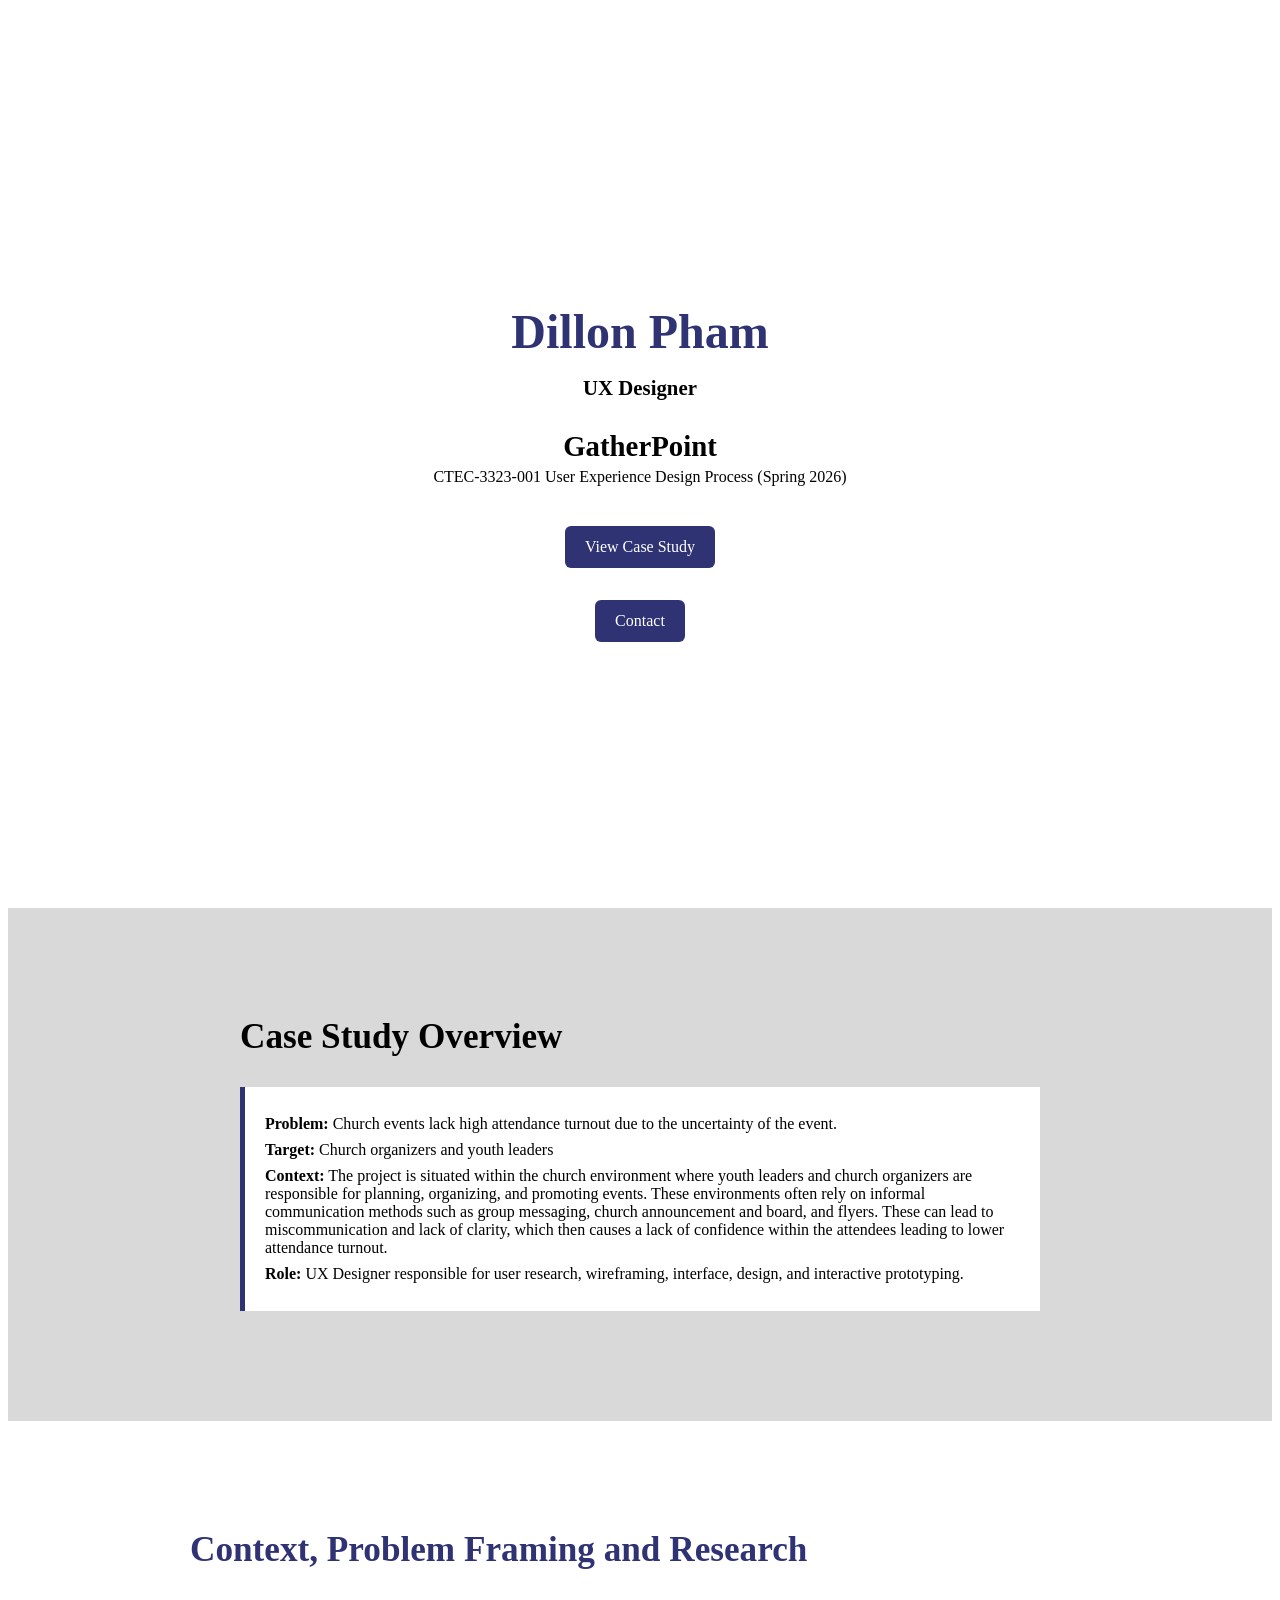
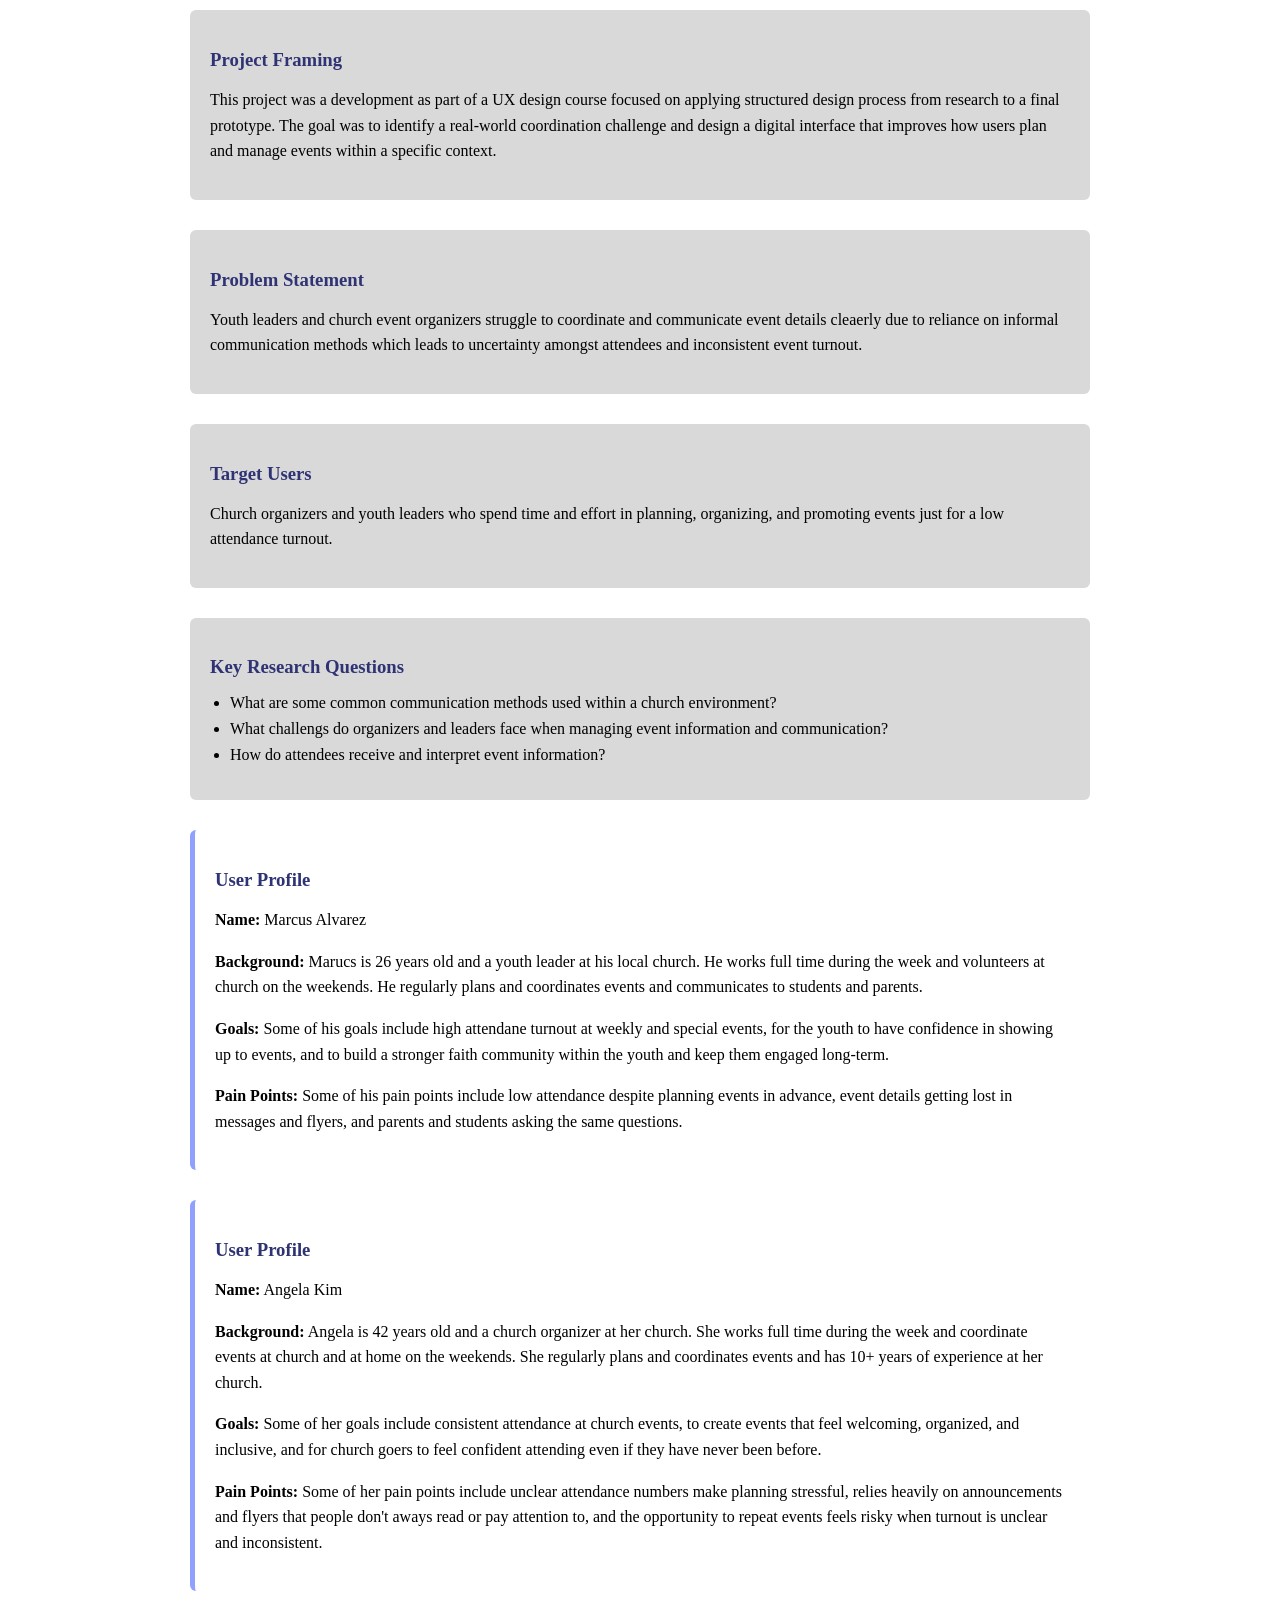
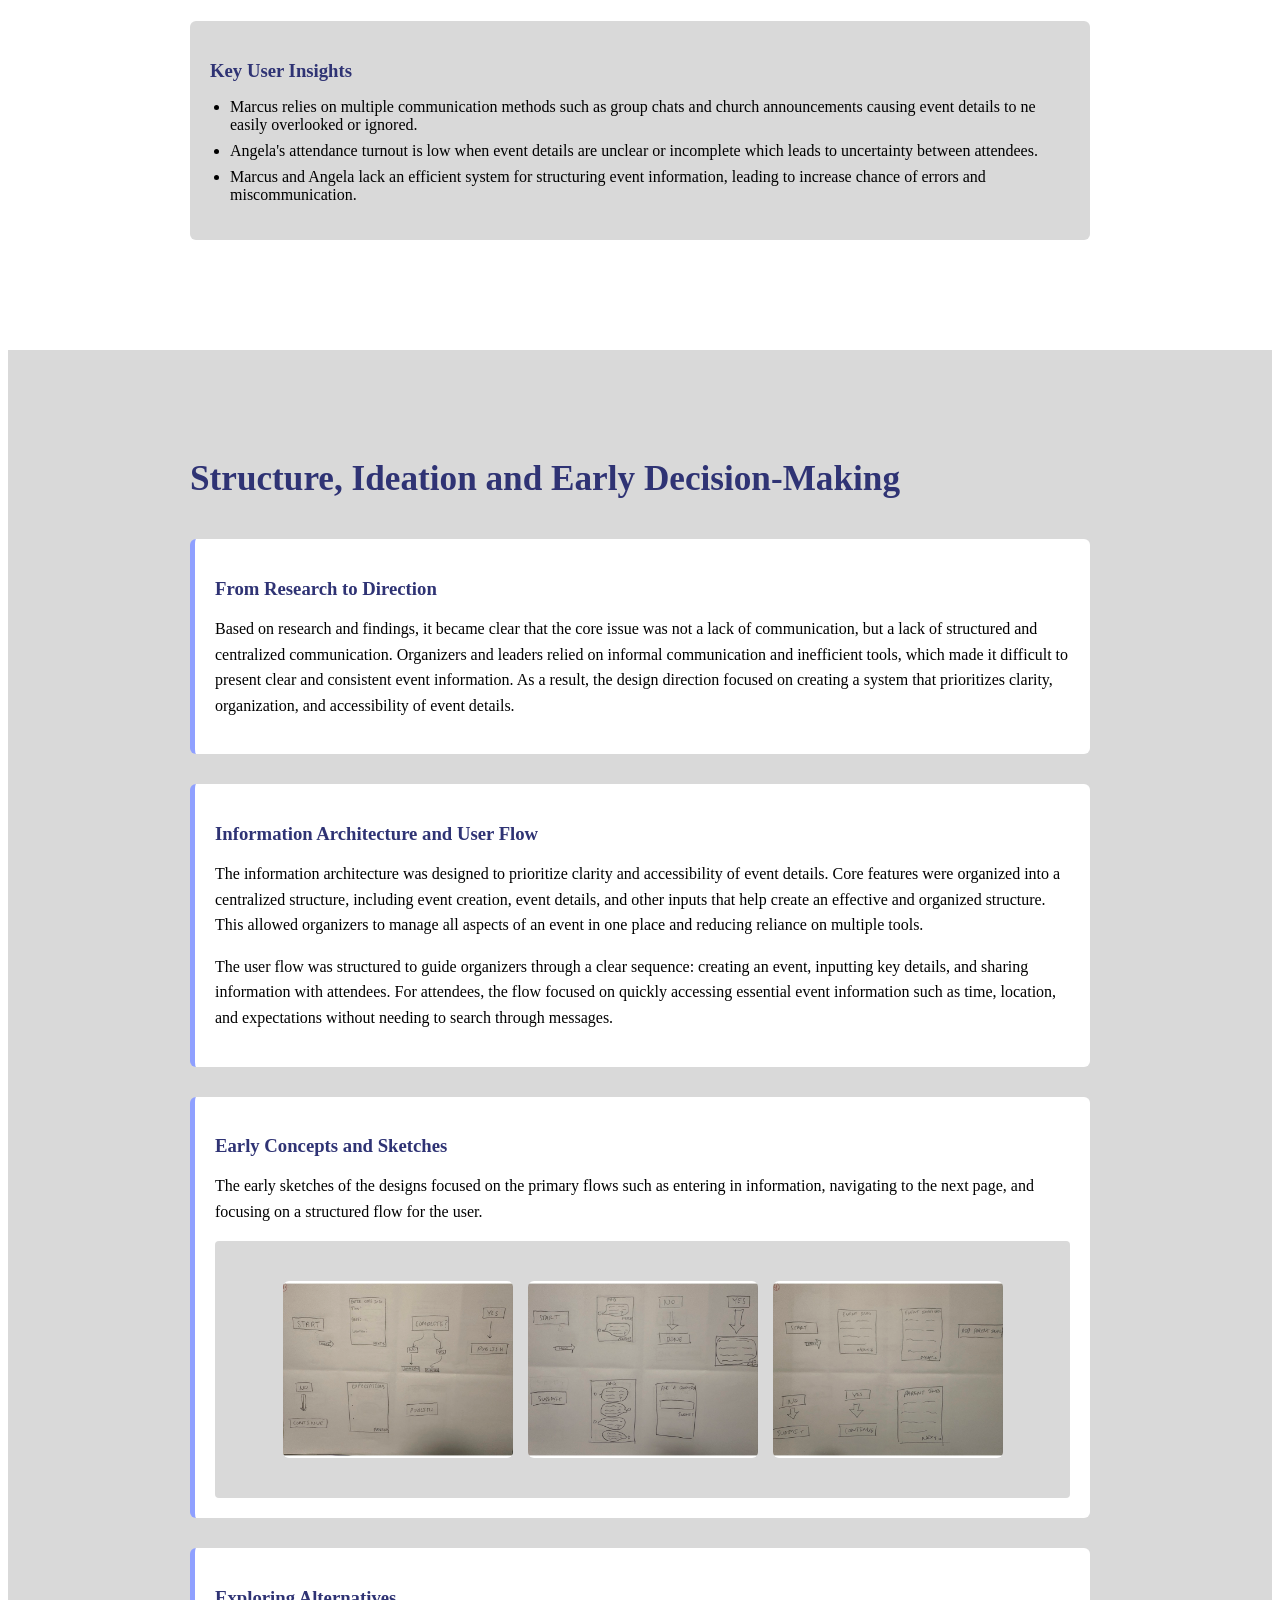
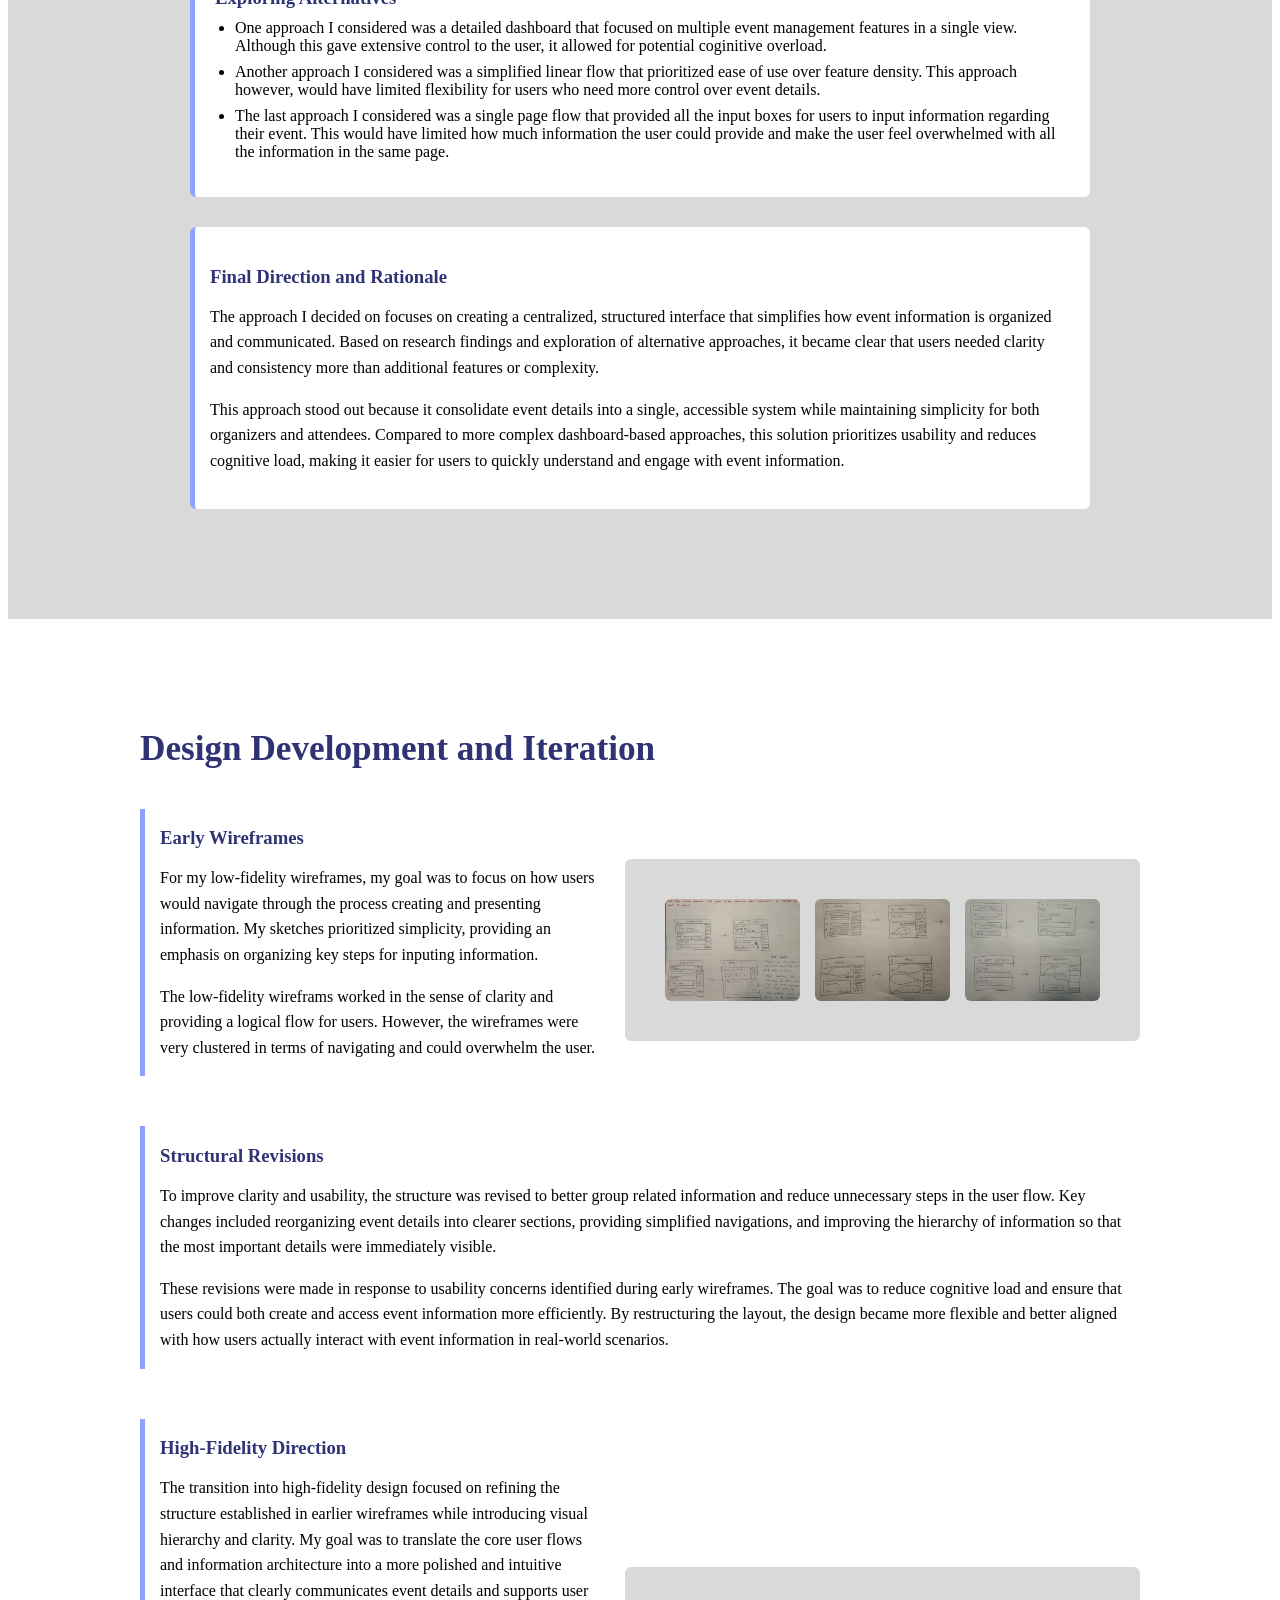
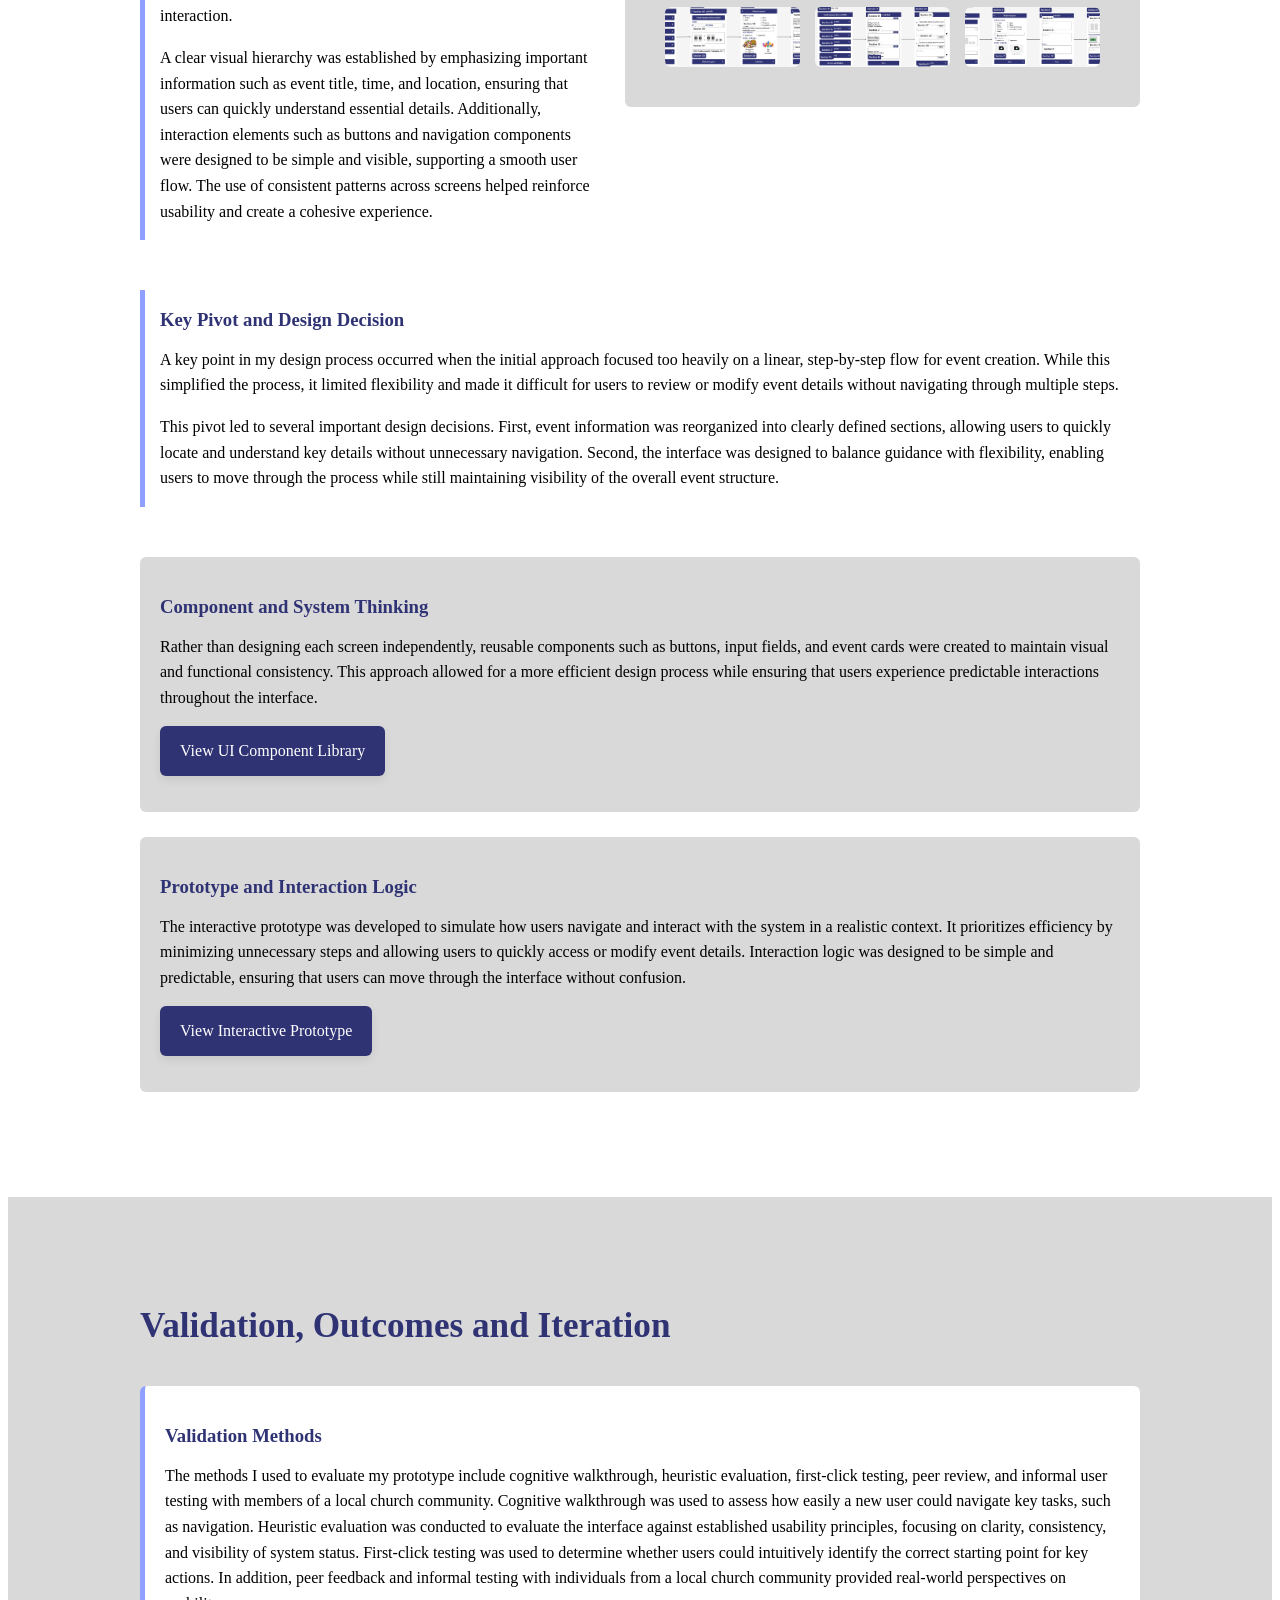
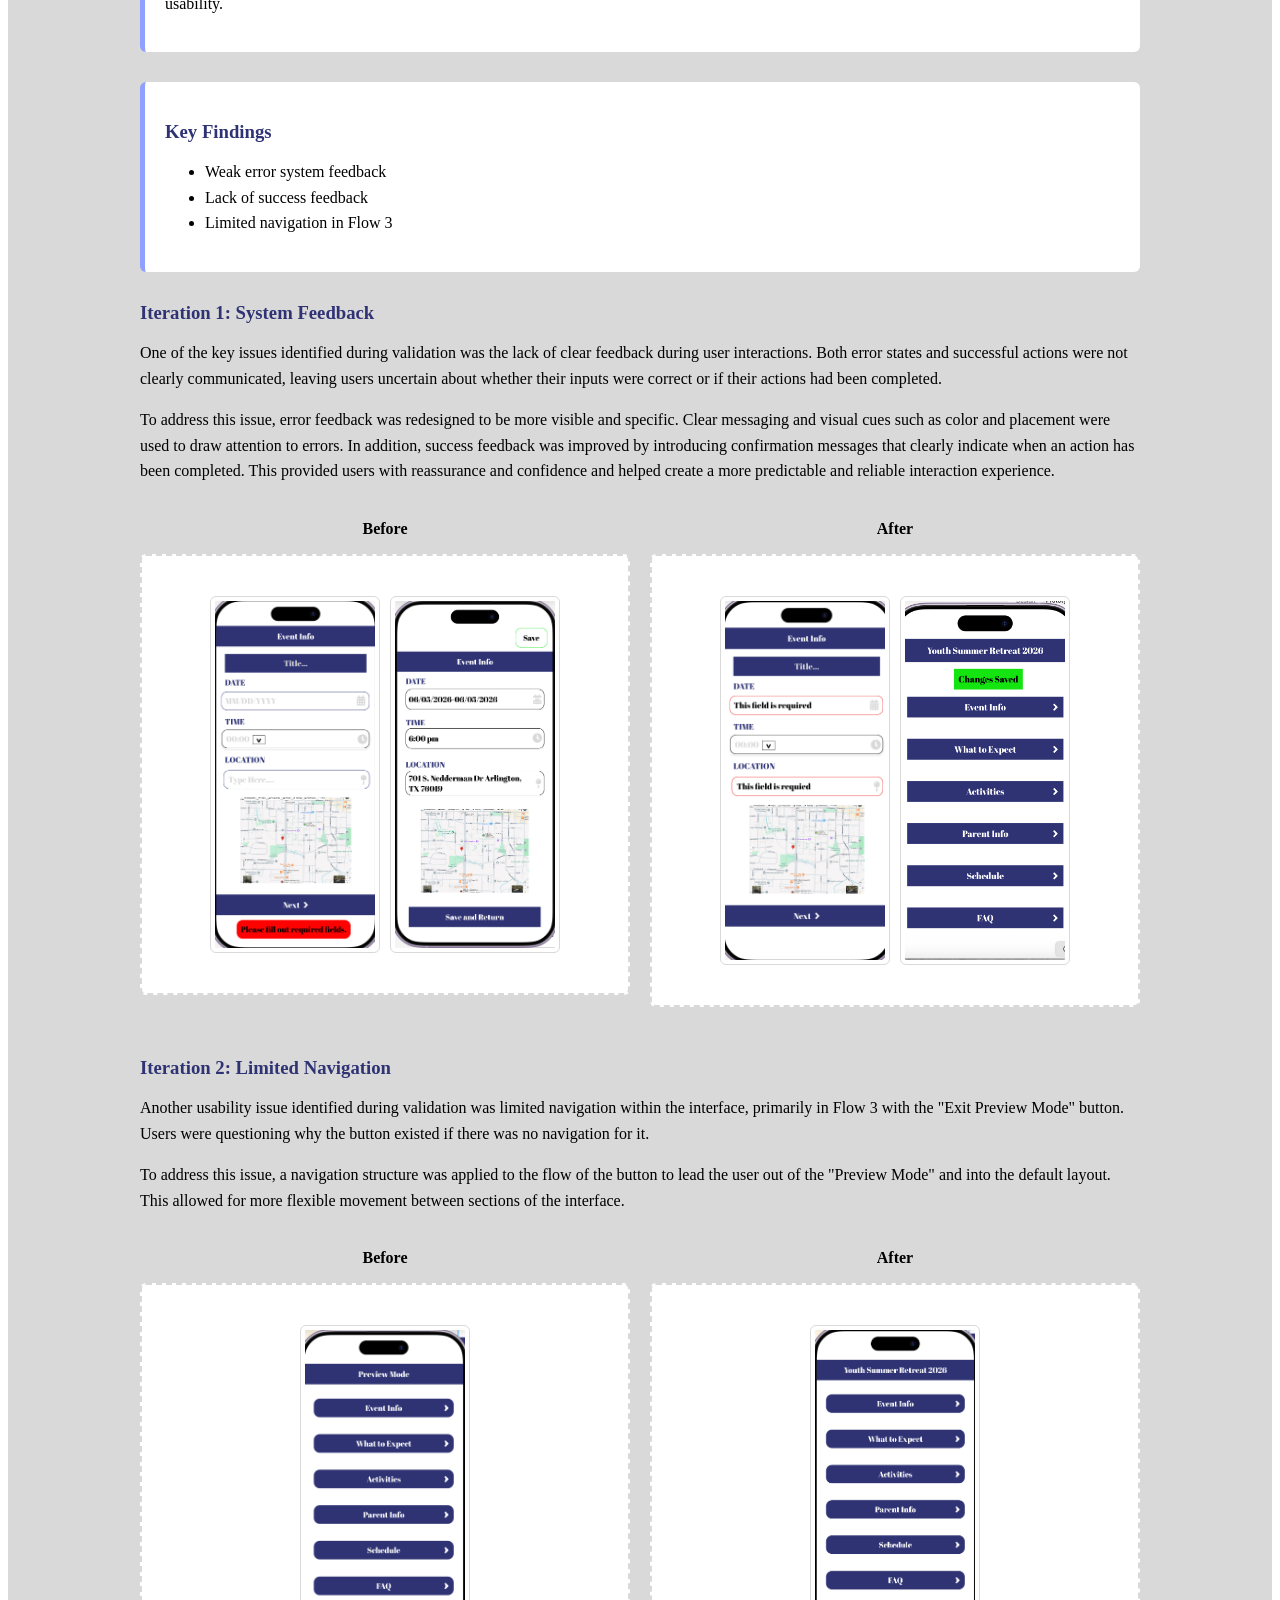
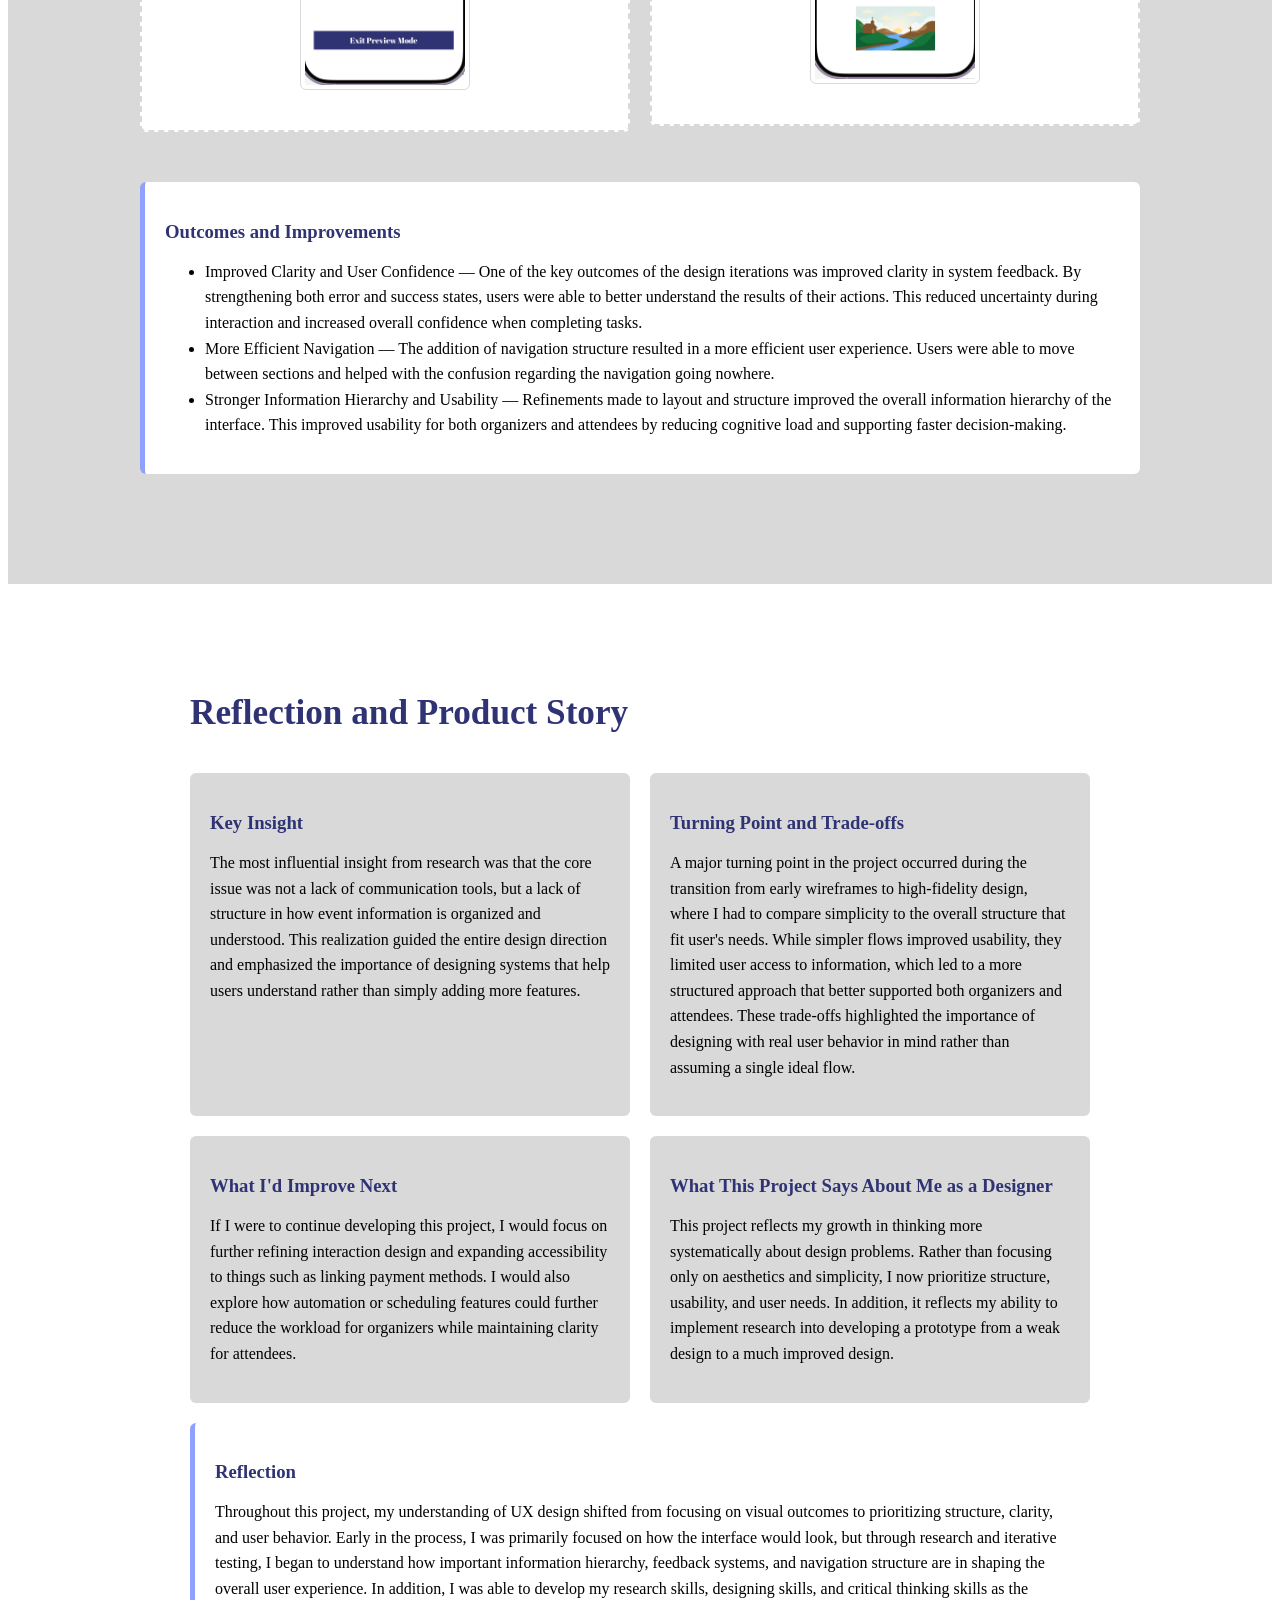
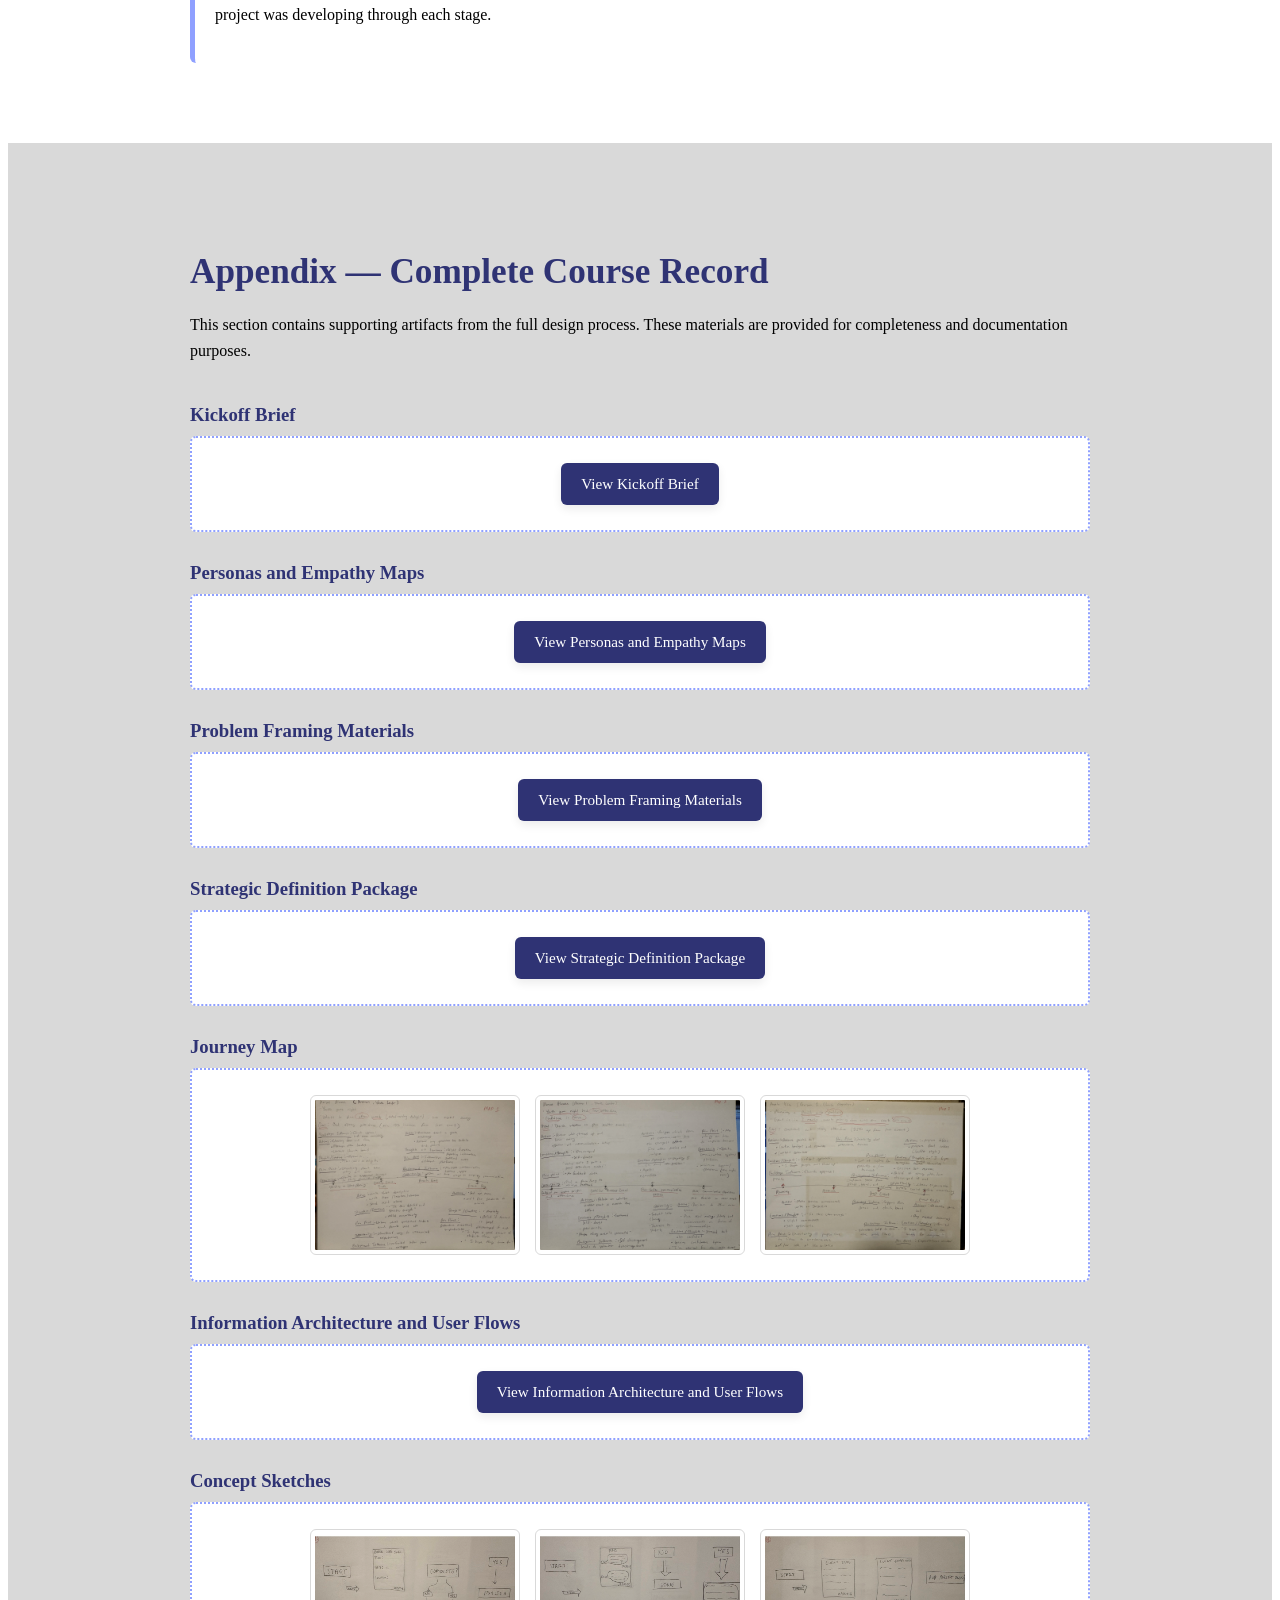
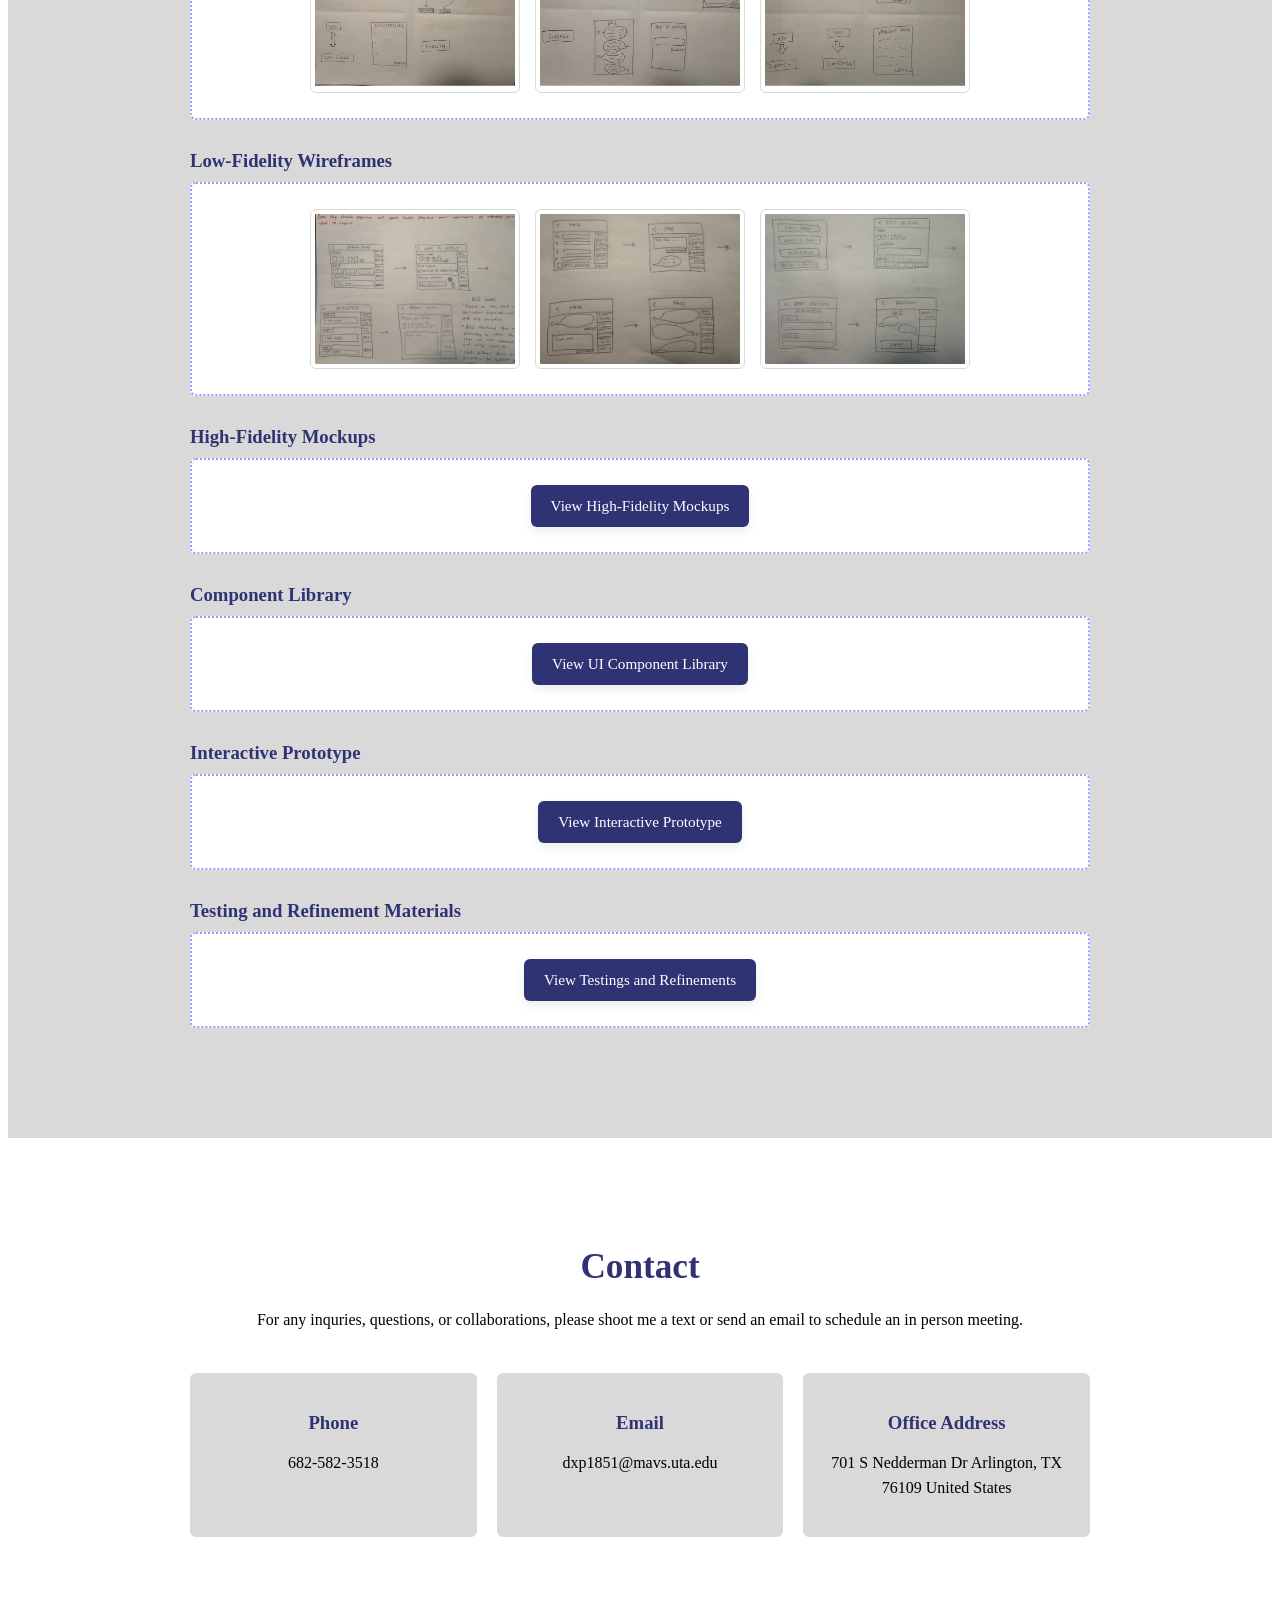
<file: index.html>
<!doctype html>
<html>
<head>
<meta charset="UTF-8">
<title>Dillon Pham's UX Design Portfolio</title>
	<link rel="stylesheet" href="styles.css">
</head>

<body>
	<section class="hero">
  <div class="hero-content">
    
    <h1>Dillon Pham</h1>
    
    <h2 class="role">
      UX Designer
    </h2>
    
    <div class="project-info">
      <h3>GatherPoint</h3>
      <p>CTEC-3323-001 User Experience Design Process (Spring 2026)</p>
    </div>

    <div class="hero-buttons">
      <a href="#case-study" class="btn primary">View Case Study</a>
      <a href="#contact" class="btn secondary">Contact</a>
    </div>

  </div>
</section>

<section id ="case-study" class="overview">
	<div class="overview-container">
	
		<h2>Case Study Overview</h2>
		<div class="overview-meta">
		<p><strong>Problem:</strong> Church events lack high attendance turnout due to the uncertainty of the event.</p>
		<p><strong>Target:</strong> Church organizers and youth leaders</p>
		<p><strong>Context:</strong> The project is situated within the church environment where youth leaders and church organizers are responsible for planning, organizing, and promoting events. These environments often rely on informal communication methods such as group messaging, church announcement and board, and flyers. These can lead to miscommunication and lack of clarity, which then causes a lack of confidence within the attendees leading to lower attendance turnout. </p>
		<p><strong>Role:</strong> UX Designer responsible for user research, wireframing, interface, design, and interactive prototyping.</p>
		</div>
	</div>
	</section>
<section class="context">

  <div class="context-container">

    <h2>Context, Problem Framing and Research</h2>

    <div class="context-block">
      <h3>Project Framing</h3>
      <p>This project was a development as part of a UX design course focused on applying structured design process from research to a final prototype. The goal was to identify a real-world coordination challenge and design a digital interface that improves how users plan and manage events within a specific context. </p>
    </div>

    <div class="context-block">
      <h3>Problem Statement</h3>
      <p>Youth leaders and church event organizers struggle to coordinate and communicate event details cleaerly due to reliance on informal communication methods which leads to uncertainty amongst attendees and inconsistent event turnout.</p>
    </div>

    <div class="context-block">
      <h3>Target Users</h3>
      <p>Church organizers and youth leaders who spend time and effort in planning, organizing, and promoting events just for a low attendance turnout.</p>
    </div>

    <div class="context-block">
      <h3>Key Research Questions</h3>
      <ul>
        <li>What are some common communication methods used within a church environment?</li>
        <li>What challengs do organizers and leaders face when managing event information and communication?</li>
        <li>How do attendees receive and interpret event information?</li>
      </ul>
    </div>

    <div class="context-block persona">
      <h3>User Profile</h3>
      <p><strong>Name:</strong> Marcus Alvarez</p>
      <p><strong>Background:</strong> Marucs is 26 years old and a youth leader at his local church. He works full time during the week and volunteers at church on the weekends. He regularly plans and coordinates events and communicates to students and parents.</p>
      <p><strong>Goals:</strong> Some of his goals include high attendane turnout at weekly and special events, for the youth to have confidence in showing up to events, and to build a stronger faith community within the youth and keep them engaged long-term.</p>
      <p><strong>Pain Points:</strong> Some of his pain points include low attendance despite planning events in advance, event details getting lost in messages and flyers, and parents and students asking the same questions. </p>
    </div>
	   <div class="context-block persona">
      <h3>User Profile</h3>
      <p><strong>Name:</strong> Angela Kim</p>
      <p><strong>Background:</strong> Angela is 42 years old and a church organizer at her church. She works full time during the week and coordinate events at church and at home on the weekends. She regularly plans and coordinates events and has 10+ years of experience at her church.</p>
      <p><strong>Goals:</strong> Some of her goals include consistent attendance at church events, to create events that feel welcoming, organized, and inclusive, and for church goers to feel confident attending even if they have never been before.</p>
      <p><strong>Pain Points:</strong> Some of her pain points include unclear attendance numbers make planning stressful, relies heavily on announcements and flyers that people don't aways read or pay attention to, and the opportunity to repeat events feels risky when turnout is unclear and inconsistent.  </p>
    </div>

    <div class="context-block">
      <h3>Key User Insights</h3>
      <ul>
        <li>Marcus relies on multiple communication methods such as group chats and church announcements causing event details to ne easily overlooked or ignored.</li>
        <li>Angela's attendance turnout is low when event details are unclear or incomplete which leads to uncertainty between attendees.</li>
        <li>Marcus and Angela lack an efficient system for structuring event information, leading to increase chance of errors and miscommunication. </li>
      </ul>
    </div>

  </div>
</section>
	<section class="structure">

  <div class="structure-container">

    <h2>Structure, Ideation and Early Decision-Making</h2>

    <div class="structure-block">
      <h3>From Research to Direction</h3>
      <p>
        Based on research and findings, it became clear that the core issue was not a lack of communication, but a lack of structured and centralized communication. Organizers and leaders relied on informal communication and inefficient tools, which made it difficult to present clear and consistent event information. As a result, the design direction focused on creating a system that prioritizes clarity, organization, and accessibility of event details.
      </p>
    </div>

    <div class="structure-block">
      <h3>Information Architecture and User Flow</h3>
      <p>
        The information architecture was designed to prioritize clarity and accessibility of event details. Core features were organized into a centralized structure, including event creation, event details, and other inputs that help create an effective and organized structure. This allowed organizers to manage all aspects of an event in one place and reducing reliance on multiple tools.
      </p>
      <p>
        The user flow was structured to guide organizers through a clear sequence: creating an event, inputting key details, and sharing information with attendees. For attendees, the flow focused on quickly accessing essential event information such as time, location, and expectations without needing to search through messages.
      </p>
    </div>

    <div class="structure-block">
      <h3>Early Concepts and Sketches</h3>
      <p>
        The early sketches of the designs focused on the primary flows such as entering in information, navigating to the next page, and focusing on a structured flow for the user. 
      </p>

      <div class="image-placeholder">
        <img src="sketch1.jpg" alt="Sketch 1">
		  <img src="sketch2.jpg" alt="Sketch 2">
		  <img src="sketch3.jpg" alt="Sketch 3">
      </div>
    </div>

    <div class="structure-block">
      <h3>Exploring Alternatives</h3>
      <ul>
        <li>One approach I considered was a detailed dashboard that focused on multiple event management features in a single view. Although this gave extensive control to the user, it allowed for potential coginitive overload.</li>
        <li>Another approach I considered was a simplified linear flow that prioritized ease of use over feature density. This approach however, would have limited flexibility for users who need more control over event details.</li>
        <li>The last approach I considered was a single page flow that provided all the input boxes for users to input information regarding their event. This would have limited how much information the user could provide and make the user feel overwhelmed with all the information in the same page.</li>
      </ul>
    </div>

    <div class="structure-block highlight">
      <h3>Final Direction and Rationale</h3>
      <p>
        The approach I decided on focuses on creating a centralized, structured interface that simplifies how event information is organized and communicated. Based on research findings and exploration of alternative approaches, it became clear that users needed clarity and consistency more than additional features or complexity.
      </p>
      <p>
        This approach stood out because it consolidate event details into a single, accessible system while maintaining simplicity for both organizers and attendees. Compared to more complex dashboard-based approaches, this solution prioritizes usability and reduces cognitive load, making it easier for users to quickly understand and engage with event information.
      </p>
    </div>

  </div>
</section>
	<section class="development">

  <div class="development-container">

    <h2>Design Development and Iteration</h2>

    <div class="development-intro">
    </div>

    <div class="iteration-block">
      
      <div class="iteration-text">
        <h3>Early Wireframes</h3>
        <p>
          For my low-fidelity wireframes, my goal was to focus on how users would navigate through the process creating and presenting information. My sketches prioritized simplicity, providing an emphasis on organizing key steps for inputing information.
        </p>
        <p>
          The low-fidelity wireframs worked in the sense of clarity and providing a logical flow for users. However, the wireframes were very clustered in terms of navigating and could overwhelm the user. 
        </p>
      </div>

      <div class="iteration-image">
        <img src="lowfed1.jpg" alt="Low Fed 1">
		  <img src="lowfed2.jpg" alt="Low Fed 2">
		  <img src="lowfed3.jpg" alt="Low Fed 3">
      </div>

    </div>

    <div class="iteration-block reverse">
      
      <div class="iteration-text">
        <h3>Structural Revisions</h3>
        <p>
          To improve clarity and usability, the structure was revised to better group related information and reduce unnecessary steps in the user flow. Key changes included reorganizing event details into clearer sections, providing simplified navigations, and improving the hierarchy of information so that the most important details were immediately visible.
        </p>
        <p>
          These revisions were made in response to usability concerns identified during early wireframes. The goal was to reduce cognitive load and ensure that users could both create and access event information more efficiently. By restructuring the layout, the design became more flexible and better aligned with how users actually interact with event information in real-world scenarios.
        </p>
      </div>

   

    </div>

    <div class="iteration-block">
      
      <div class="iteration-text">
        <h3>High-Fidelity Direction</h3>
        <p>
          The transition into high-fidelity design focused on refining the structure established in earlier wireframes while introducing visual hierarchy and clarity. My goal was to translate the core user flows and information architecture into a more polished and intuitive interface that clearly communicates event details and supports user interaction.
        </p>
        <p>
          A clear visual hierarchy was established by emphasizing important information such as event title, time, and location, ensuring that users can quickly understand essential details. Additionally, interaction elements such as buttons and navigation components were designed to be simple and visible, supporting a smooth user flow. The use of consistent patterns across screens helped reinforce usability and create a cohesive experience.
        </p>
      </div>

      <div class="iteration-image">
        <img src="highfed1.png" alt="High Fed 1">
		  <img src="highfed2.png" alt="High Fed 2">
		  <img src="highfed3.png" alt="High Fed 3">
      </div>

    </div>

    <div class="iteration-block highlight">
      
      <div class="iteration-text">
        <h3>Key Pivot and Design Decision</h3>
        <p>
          A key point in my design process occurred when the initial approach focused too heavily on a linear, step-by-step flow for event creation. While this simplified the process, it limited flexibility and made it difficult for users to review or modify event details without navigating through multiple steps.
        </p>
        <p>
          This pivot led to several important design decisions. First, event information was reorganized into clearly defined sections, allowing users to quickly locate and understand key details without unnecessary navigation. Second, the interface was designed to balance guidance with flexibility, enabling users to move through the process while still maintaining visibility of the overall event structure.
        </p>
      </div>

    </div>

    <div class="development-block">
      <h3>Component and System Thinking</h3>
      <p>
        Rather than designing each screen independently, reusable components such as buttons, input fields, and event cards were created to maintain visual and functional consistency. This approach allowed for a more efficient design process while ensuring that users experience predictable interactions throughout the interface. 
      </p>
	<p>
		<a href="https://www.figma.com/design/5UB37M9SoH0LoxKGS4Wn9Q/UI-Component-Library?t=3BQ5JbbjS5RiKM18-1"
		   class="component-link"
		   target="_blank"
		   rel="noopener noreferrer">View UI Component Library</a>
		</p>
    </div>

    <div class="development-block">
      <h3>Prototype and Interaction Logic</h3>
      <p>
        The interactive prototype was developed to simulate how users navigate and interact with the system in a realistic context. It prioritizes efficiency by minimizing unnecessary steps and allowing users to quickly access or modify event details. Interaction logic was designed to be simple and predictable, ensuring that users can move through the interface without confusion. 
      </p>
      <p>
         <a href="https://www.figma.com/design/57mTTWBctsNQj1dEykcT8W/Interactive-Prototype?node-id=0-1&t=3BQ5JbbjS5RiKM18-1"
		   class="component-link"
		   target="_blank"
			rel="noopener noreferrer">View Interactive Prototype</a>
      </p>
    </div>

  </div>
</section>
	<section class="validation">

  <div class="validation-container">

    <h2>Validation, Outcomes and Iteration</h2>

    <div class="validation-block">
      <h3>Validation Methods</h3>
      <p>
        The methods I used to evaluate my prototype include cognitive walkthrough, heuristic evaluation, first-click testing, peer review, and informal user testing with members of a local church community. Cognitive walkthrough was used to assess how easily a new user could navigate key tasks, such as navigation. Heuristic evaluation was conducted to evaluate the interface against established usability principles, focusing on clarity, consistency, and visibility of system status. First-click testing was used to determine whether users could intuitively identify the correct starting point for key actions. In addition, peer feedback and informal testing with individuals from a local church community provided real-world perspectives on usability. 
      </p>
    </div>

    <div class="validation-block">
      <h3>Key Findings</h3>
      <ul>
        <li>Weak error system feedback</li>
        <li>Lack of success feedback</li>
        <li>Limited navigation in Flow 3</li>
      </ul>
    </div>

    <div class="comparison-block">
      
      <div class="comparison-text">
        <h3>Iteration 1: System Feedback</h3>
        <p>
          One of the key issues identified during validation was the lack of clear feedback during user interactions. Both error states and successful actions were not clearly communicated, leaving users uncertain about whether their inputs were correct or if their actions had been completed.
        </p>
        <p>
          To address this issue, error feedback was redesigned to be more visible and specific. Clear messaging and visual cues such as color and placement were used to draw attention to errors. In addition, success feedback was improved by introducing confirmation messages that clearly indicate when an action has been completed. This provided users with reassurance and confidence and helped create a more predictable and reliable interaction experience.
        </p>
      </div>

      <div class="comparison-images">
        <div class="before">
          <p><strong>Before</strong></p>
          <div class="image-box">
			<img src="error1.png" alt="Error1">
			  <img src="success1.png" alt="Success1">
			</div>
        </div>

        <div class="after">
          <p><strong>After</strong></p>
          <div class="image-box">
			<img src="error2.png" alt="Error2">
			  <img src="success2.png" alt="Success2">
			</div>
        </div>
      </div>

    </div>

    <div class="comparison-block">
      
      <div class="comparison-text">
        <h3>Iteration 2: Limited Navigation</h3>
        <p>
          Another usability issue identified during validation was limited navigation within the interface, primarily in Flow 3 with the "Exit Preview Mode" button. Users were questioning why the button existed if there was no navigation for it. 
        </p>
        <p>
          To address this issue, a navigation structure was applied to the flow of the button to lead the user out of the "Preview Mode" and into the default layout. This allowed for more flexible movement between sections of the interface. 
        </p>
      </div>

      <div class="comparison-images">
        <div class="before">
          <p><strong>Before</strong></p>
          <div class="image-box">
			<img src="nav1.png" alt="Nav1">
			</div>
        </div>

        <div class="after">
          <p><strong>After</strong></p>
          <div class="image-box">
			  <img src="nav2.png" alt="Nav2">
			</div>
        </div>
      </div>

    </div>

    <div class="validation-block highlight">
      <h3>Outcomes and Improvements</h3>
      <ul>
        <li>Improved Clarity and User Confidence — One of the key outcomes of the design iterations was improved clarity in system feedback. By strengthening both error and success states, users were able to better understand the results of their actions. This reduced uncertainty during interaction and increased overall confidence when completing tasks.</li>
        <li>More Efficient Navigation — The addition of navigation structure resulted in a more efficient user experience. Users were able to move between sections and helped with the confusion regarding the navigation going nowhere. </li>
        <li>Stronger Information Hierarchy and Usability — Refinements made to layout and structure improved the overall information hierarchy of the interface. This improved usability for both organizers and attendees by reducing cognitive load and supporting faster decision-making.</li>
      </ul>
    </div>

  </div>
</section>
	<section class="reflection">

  <div class="reflection-container">

    <h2>Reflection and Product Story</h2>

    <div class="reflection-intro">
    </div>

    <div class="reflection-grid">

      <div class="reflection-card">
        <h3>Key Insight</h3>
        <p>
          The most influential insight from research was that the core issue was not a lack of communication tools, but a lack of structure in how event information is organized and understood. This realization guided the entire design direction and emphasized the importance of designing systems that help users understand rather than simply adding more features.
        </p>
      </div>

      <div class="reflection-card">
        <h3>Turning Point and Trade-offs</h3>
        <p>
          A major turning point in the project occurred during the transition from early wireframes to high-fidelity design, where I had to compare simplicity to the overall structure that fit user's needs. While simpler flows improved usability, they limited user access to information, which led to a more structured approach that better supported both organizers and attendees. These trade-offs highlighted the importance of designing with real user behavior in mind rather than assuming a single ideal flow.
        </p>
      </div>

      <div class="reflection-card">
        <h3>What I'd Improve Next</h3>
        <p>
        If I were to continue developing this project, I would focus on further refining interaction design and expanding accessibility to things such as linking payment methods. I would also explore how automation or scheduling features could further reduce the workload for organizers while maintaining clarity for attendees.</p>
      </div>

      <div class="reflection-card">
        <h3>What This Project Says About Me as a Designer</h3>
        <p>
          This project reflects my growth in thinking more systematically about design problems. Rather than focusing only on aesthetics and simplicity, I now prioritize structure, usability, and user needs. In addition, it reflects my ability to implement research into developing a prototype from a weak design to a much improved design.
        </p>
      </div>

      <div class="reflection-card full-width">
        <h3>Reflection</h3>
        <p>
          Throughout this project, my understanding of UX design shifted from focusing on visual outcomes to prioritizing structure, clarity, and user behavior. Early in the process, I was primarily focused on how the interface would look, but through research and iterative testing, I began to understand how important information hierarchy, feedback systems, and navigation structure are in shaping the overall user experience. In addition, I was able to develop my research skills, designing skills, and critical thinking skills as the project was developing through each stage.
        </p>
      </div>

    </div>

  </div>
</section>
	<section class="appendix">

  <div class="appendix-container">

    <h2>Appendix — Complete Course Record</h2>

    <p class="appendix-intro">
      This section contains supporting artifacts from the full design process.
      These materials are provided for completeness and documentation purposes.
    </p>

    <div class="appendix-section">
      <h3>Kickoff Brief</h3>
      <div class="artifact-box">
        <a href="https://1drv.ms/w/c/a18db2d65572a1d2/IQCG57iDK-W0TZYbFJRFtt_IARJr-RD9WduoNuUM2gE3VE4"
		   class="component-link"
		   target="_blank"
		   rel="noopener noreferrer">View Kickoff Brief</a>
      </div>
    </div>

    <div class="appendix-section">
      <h3>Personas and Empathy Maps</h3>
      <div class="artifact-box">
        <a href="https://miro.com/app/board/uXjVGLIkoE0=/?share_link_id=505046847617"
		   class="component-link"
		   target="_blank"
		   rel="noopener noreferrer">View Personas and Empathy Maps</a>
      </div>
    </div>

    <div class="appendix-section">
      <h3>Problem Framing Materials</h3>
      <div class="artifact-box">
        <a href="Pham_Dillon Rearch Context Reflection.pdf"
		   class="component-link"
		   target="_blank"
		   rel="noopener noreferrer"> View Problem Framing Materials</a>
      </div>
    </div>

    <div class="appendix-section">
      <h3>Strategic Definition Package</h3>
      <div class="artifact-box">
           <a href= "Pham_Dillon_StrategyPackage.pdf"
		   class="component-link"
		   target="_blank"
			  rel="noopener noreferrer">View Strategic Definition Package</a>
      </div>
    </div>

    <div class="appendix-section">
      <h3>Journey Map</h3>
      <div class="artifact-box">
         <img src="journey1.jpg" alt="Journey1">
		  <img src="journey2.jpg" alt="Journey2">
		  <img src="journey3.jpg" alt="Journey3">
		  
      </div>
    </div>

    <div class="appendix-section">
      <h3>Information Architecture and User Flows</h3>
      <div class="artifact-box">
        <a href= "https://miro.com/app/board/uXjVG-QD6VI=/?share_link_id=342183388540"
		   class="component-link"
		   target="_blank"
		   rel="noopener noreferrer">View Information Architecture and User Flows</a>
      </div>
    </div>

    <div class="appendix-section">
      <h3>Concept Sketches</h3>
      <div class="artifact-box">
        <img src="sketch1.jpg" alt="Sketch1">
		  <img src="sketch2.jpg" alt="Sketch2">
		  <img src="sketch3.jpg" alt="Sketch3">
		  
      </div>
    </div>

    <div class="appendix-section">
      <h3>Low-Fidelity Wireframes</h3>
      <div class="artifact-box">
        <img src="lowfed1.jpg" alt="LowFed1">
		  <img src="lowfed2.jpg" alt="LowFed2">
		  <img src="lowfed3.jpg" alt="LowFed3">
		  
      </div>
    </div>

    <div class="appendix-section">
      <h3>High-Fidelity Mockups</h3>
      <div class="artifact-box">
        <a href= "https://www.figma.com/design/26oNiOmmO81lPs41cIdx3O/High-Fidelity-Mock-Up-Flows?t=3BQ5JbbjS5RiKM18-1"
		   class="component-link"
		   target="_blank"
		   rel="noopener noreferrer">View High-Fidelity Mockups</a>
      </div>
    </div>

    <div class="appendix-section">
      <h3>Component Library</h3>
      <div class="artifact-box">
       <a href= "https://www.figma.com/design/5UB37M9SoH0LoxKGS4Wn9Q/UI-Component-Library?t=3BQ5JbbjS5RiKM18-1"
		   class="component-link"
		   target="_blank"
		  rel="noopener noreferrer">View UI Component Library</a>
      </div>
    </div>

    <div class="appendix-section">
      <h3>Interactive Prototype</h3>
      <div class="artifact-box">
        <a href= "https://www.figma.com/design/57mTTWBctsNQj1dEykcT8W/Interactive-Prototype?node-id=0-1&t=3BQ5JbbjS5RiKM18-1"
		   class="component-link"
		   target="_blank"
		   rel="noopener noreferrer">View Interactive Prototype</a>
      </div>
    </div>

    <div class="appendix-section">
      <h3>Testing and Refinement Materials</h3>
      <div class="artifact-box">
        <a href= "Iteration and Refinement.pdf"
		   class="component-link"
		   target="_blank"
		   rel="noopener noreferrer">View Testings and Refinements</a>
      </div>
    </div>
  </div>
</section>
	<section id="contact" class="contact">

  <div class="contact-container">

    <h2>Contact</h2>

    <p class="contact-intro">
     For any inquries, questions, or collaborations, please shoot me a text or send an email to schedule an in person meeting.
    </p>

    <div class="contact-grid">

      <div class="contact-card">
        <h3>Phone</h3>
        <p>682-582-3518</p>
      </div>

      <div class="contact-card">
        <h3>Email</h3>
        <p>dxp1851@mavs.uta.edu</p>
      </div>

      <div class="contact-card">
        <h3>Office Address</h3>
        <p>701 S Nedderman Dr Arlington, TX 76109 United States</p>
      </div>

    </div>

  </div>
</section>
</body>
</html>
</file>
<file: styles.css>
@charset "UTF-8";
/* CSS Document */

html {
  scroll-behavior: smooth;
}

.hero {
  height: 100vh;
  background-color: #FFFFFF;
  display: flex;
  align-items: center;
  justify-content: center;
  text-align: center;
  padding: 0 20px;
}

.hero-content h1 {
  font-size: 3rem;
  color: #2F3374;
  margin-bottom: 10px;
}

.role {
  font-size: 1.3rem;
  color: #000000;
  margin-bottom: 30px;
}

.project-info h3 {
  font-size: 1.8rem;
  color: #000000;
  margin-bottom: 5px;
}

.project-info p {
  color: #000000;
  margin: 5px 0;
}

.hero-buttons {
  margin-top: 30px;
  display: flex;
  flex-direction: column;
  gap: 12px; 
  align-items: center;
}

.btn {
  text-decoration: none;
  padding: 12px 20px;
  margin: 10px;
  border-radius: 6px;
  font-weight: 500;
  display: inline-block;
}

.btn.primary {
  background-color: #2F3374;
  color: #FFFFFF;
}

.btn.primary:hover {
  background-color: #8FA0FF;
}

.btn.secondary {
  background-color: #2f3374;
  color: #FFFFFF;
}

.btn.secondary:hover {
  background-color: #8FA0FF;
  color: #FFFFFF;
}

.overview {
  background-color: #D9D9D9;
  padding: 80px 20px;
  display: flex;
  justify-content: center;
}

.overview-container {
  max-width: 800px;
  width: 100%;
}

.overview h2 {
  font-size: 2.2rem;
  color: var(--navy);
  margin-bottom: 30px;
  text-align: left;
}

.overview-meta {
  background-color: #FFFFFF;
  padding: 20px;
  border-left: 5px solid #2f3374;
  margin-bottom: 30px;
}

.overview-meta p {
  margin: 8px 0;
  color: #000000;
}

.overview-summary p {
  font-size: 1.05rem;
  line-height: 1.7;
  color: #000000;
}

.context {
  background-color: #FFFFFF;
  padding: 80px 20px;
  display: flex;
  justify-content: center;
}

.context-container {
  max-width: 900px;
  width: 100%;
}

.context h2 {
  font-size: 2.2rem;
  color: #2F3374;
  margin-bottom: 40px;
}

.context-block {
  margin-bottom: 30px;
  padding: 20px;
  background-color: #D9D9D9;
  border-radius: 6px;
}

.context-block h3 {
  margin-bottom: 10px;
  color: #2F3374;
}

.context-block p {
  color: #000000;
  line-height: 1.6;
}

.context-block ul {
  padding-left: 20px;
}

.context-block li {
  margin-bottom: 8px;
  color: #000000;
}

.persona {
  border-left: 5px solid #8FA0FF;
  background-color: #FFFFFF;
}

.structure {
  background-color: #D9D9D9;
  padding: 80px 20px;
  display: flex;
  justify-content: center;
}

.structure-container {
  max-width: 900px;
  width: 100%;
}

.structure h2 {
  font-size: 2.2rem;
  color: #2F3374;
  margin-bottom: 40px;
}

.structure-block {
  background-color: #FFFFFF;
  padding: 20px;
  margin-bottom: 30px;
  border-radius: 6px;
	border-left: 5px solid #8FA0FF;
}

.structure-block h3 {
  color: #2F3374;
  margin-bottom: 10px;
}

.structure-block p {
  color: #000000;
  line-height: 1.6;
}

.structure-block ul {
  padding-left: 20px;
  margin-top: 10px;
}

.structure-block li {
  margin-bottom: 8px;
  color: #000000;
}

.highlight {
  border-left: 5px solid #8FA0FF;
}

.image-placeholder {
  margin-top: 15px;
  padding: 40px;
  background-color: #D9D9D9;
  text-align: center;
  font-size: 0.9rem;
  color: #000000;
  border-radius: 4px;
  display: flex;
  gap: 15px;              
  justify-content: center;
  flex-wrap: wrap;       
}

.image-placeholder img {
  width: 230px;         
  height: auto;
  border-radius: 6px;
  object-fit: cover;
}

.development {
  background-color: #FFFFFF;
  padding: 80px 20px;
  display: flex;
  justify-content: center;
}

.development-container {
  max-width: 1000px;
  width: 100%;
}

.development h2 {
  font-size: 2.2rem;
  color: #2F3374;
  margin-bottom: 30px;
}

.development-intro {
  margin-bottom: 40px;
  color: #000000;
  line-height: 1.6;
}

.iteration-block {
  display: flex;
  gap: 30px;
  margin-bottom: 50px;
  align-items: center;
	border-left: 5px solid #8FA0FF;
  padding-left: 15px;
}

.iteration-block.reverse {
  flex-direction: row-reverse;
}

.iteration-text {
  flex: 1;
}

.iteration-text h3 {
  color: #2F3374;
  margin-bottom: 10px;
}

.iteration-text p {
  color: #000000;
  line-height: 1.6;
}

.iteration-image {
  flex: 1;
  background-color: #D9D9D9;
  padding: 40px;
  text-align: center;
  border-radius: 6px;
  font-size: 0.9rem;
  color: #000000;
	display:flex;
	gap: 15px;
	justify-content: center;
	flex-wrap: wrap;
	margin-top: 15px;
}

.iteration-image img {
	width:135px;
	height:auto;
	border-radius:6px;
	object-fit:cover;
}

.highlight {
  border-left: 5px solid #8FA0FF;
  padding-left: 15px;
}

.component-link {
  display: inline-block;
  background-color: #2F3374;
  color: #FFFFFF;
  padding: 12px 20px;
  border-radius: 6px;
  text-decoration: none;
  font-weight: 500;
  transition: 0.3s ease;
}

.component-link:hover {
  background-color: #8FA0FF;
  transform: translateY(-2px);
}

.component-link {
  box-shadow: 0 4px 10px rgba(0, 0, 0, 0.08);
}
.development-block {
  background-color: #D9D9D9;
  padding: 20px;
  border-radius: 6px;
  margin-bottom: 25px;
}

.development-block h3 {
  color: #2F3374;
  margin-bottom: 10px;
}

.development-block p {
  color: #000000;
  line-height: 1.6;
}

.validation {
  background-color: #D9D9D9;
  padding: 80px 20px;
  display: flex;
  justify-content: center;
}

.validation-container {
  max-width: 1000px;
  width: 100%;
}

.validation h2 {
  font-size: 2.2rem;
  color: #2F3374;
  margin-bottom: 40px;
}

.validation-block {
  background-color: #FFFFFF;
  padding: 20px;
  border-radius: 6px;
  margin-bottom: 30px;
	border-left: 5px solid #8FA0FF;
}

.validation-block h3 {
  color: #2F3374;
  margin-bottom: 10px;
}

.validation-block p,
.validation-block li {
  color: #000000;
  line-height: 1.6;
}

.comparison-images {
  display: flex;
  gap: 40px;
  justify-content: center;
  flex-wrap: wrap;
  margin-top: 20px;
}

.before,
.after {
  text-align: center;
}

.image-box {
  display: flex;
  gap: 10px;
  justify-content: center;
  margin-top: 10px;
  flex-wrap: wrap;
}

.image-box img {
  width: 160px;       
  height: auto;
  border-radius: 6px;
  object-fit: cover;
  border: 1px solid #D9D9D9;
  padding: 4px;
  background-color: #FFFFFF;
}

.comparison-block {
  margin-bottom: 50px;
}

.comparison-text {
  margin-bottom: 20px;
}

.comparison-text h3 {
  color: #2F3374;
  margin-bottom: 10px;
}

.comparison-text p {
  color: #000000;
  line-height: 1.6;
}

.comparison-images {
  display: flex;
  gap: 20px;
}

.before, .after {
  flex: 1;
  text-align: center;
}

.image-box {
  margin-top: 10px;
  padding: 40px;
  background-color: #FFFFFF;
  border: 2px dashed #D9D9D9;
  border-radius: 6px;
  font-size: 0.9rem;
  color: #000000;
}

.highlight {
  border-left: 5px solid #8FA0FF;
}

.reflection {
  background-color: #FFFFFF;
  padding: 80px 20px;
  display: flex;
  justify-content: center;
}

.reflection-container {
  max-width: 900px;
  width: 100%;
}

.reflection h2 {
  font-size: 2.2rem;
  color: #2F3374;
  margin-bottom: 30px;
}

.reflection-intro {
  margin-bottom: 40px;
}

.reflection-intro p {
  color: #000000);
  line-height: 1.7;
  font-size: 1.05rem;
}

.reflection-grid {
  display: grid;
  grid-template-columns: 1fr 1fr;
  gap: 20px;
}

.reflection-card {
  background-color: #D9D9D9;
  padding: 20px;
  border-radius: 6px;
}

.reflection-card h3 {
  color: #2F3374;
  margin-bottom: 10px;
}

.reflection-card p {
  color: #000000);
  line-height: 1.6;
}

.full-width {
  grid-column: span 2;
  background-color: #FFFFFF;
  border-left: 5px solid #8FA0FF;
}

.appendix {
  background-color: #D9D9D9;
  padding: 80px 20px;
  display: flex;
  justify-content: center;
}

.appendix-container {
  max-width: 900px;
  width: 100%;
}

.appendix h2 {
  font-size: 2.2rem;
  color: #2F3374;
  margin-bottom: 20px;
}

.appendix-intro {
  margin-bottom: 40px;
  color: #000000;
  line-height: 1.6;
}

.appendix-section {
  margin-bottom: 30px;
}

.appendix-section h3 {
  color: #2F3374;
  margin-bottom: 10px;
}

.artifact-box {
  background-color: #FFFFFF;
  padding: 25px;
  border-radius: 6px;
  border: 2px dotted #8FA0FF;
  color: #000000;
  font-size: 0.95rem;
}

.artifact-box {
  display: flex;
  gap: 15px;
  justify-content: center;
  flex-wrap: wrap;
  margin-top: 10px;
}

.artifact-box img {
  width: 200px;       
  height: auto;
  border-radius: 6px;
  object-fit: cover;
  border: 1px solid #D9D9D9;
  padding: 4px;
  background-color: #FFFFFF;
}

.contact {
  background-color: #FFFFFF;
  padding: 80px 20px;
  display: flex;
  justify-content: center;
}

.contact-container {
  max-width: 900px;
  width: 100%;
  text-align: center;
}

.contact h2 {
  font-size: 2.2rem;
  color: #2f3374;
  margin-bottom: 20px;
}

.contact-intro {
  color: #000000;
  margin-bottom: 40px;
  line-height: 1.6;
}

.contact-grid {
  display: grid;
  grid-template-columns: repeat(3, 1fr);
  gap: 20px;
}

.contact-card {
  background-color: #D9D9D9;
  padding: 20px;
  border-radius: 6px;
}

.contact-card h3 {
  color: #2f3374;
  margin-bottom: 10px;
}

.contact-card p {
  color: #000000;
  line-height: 1.6;
}
</file>
